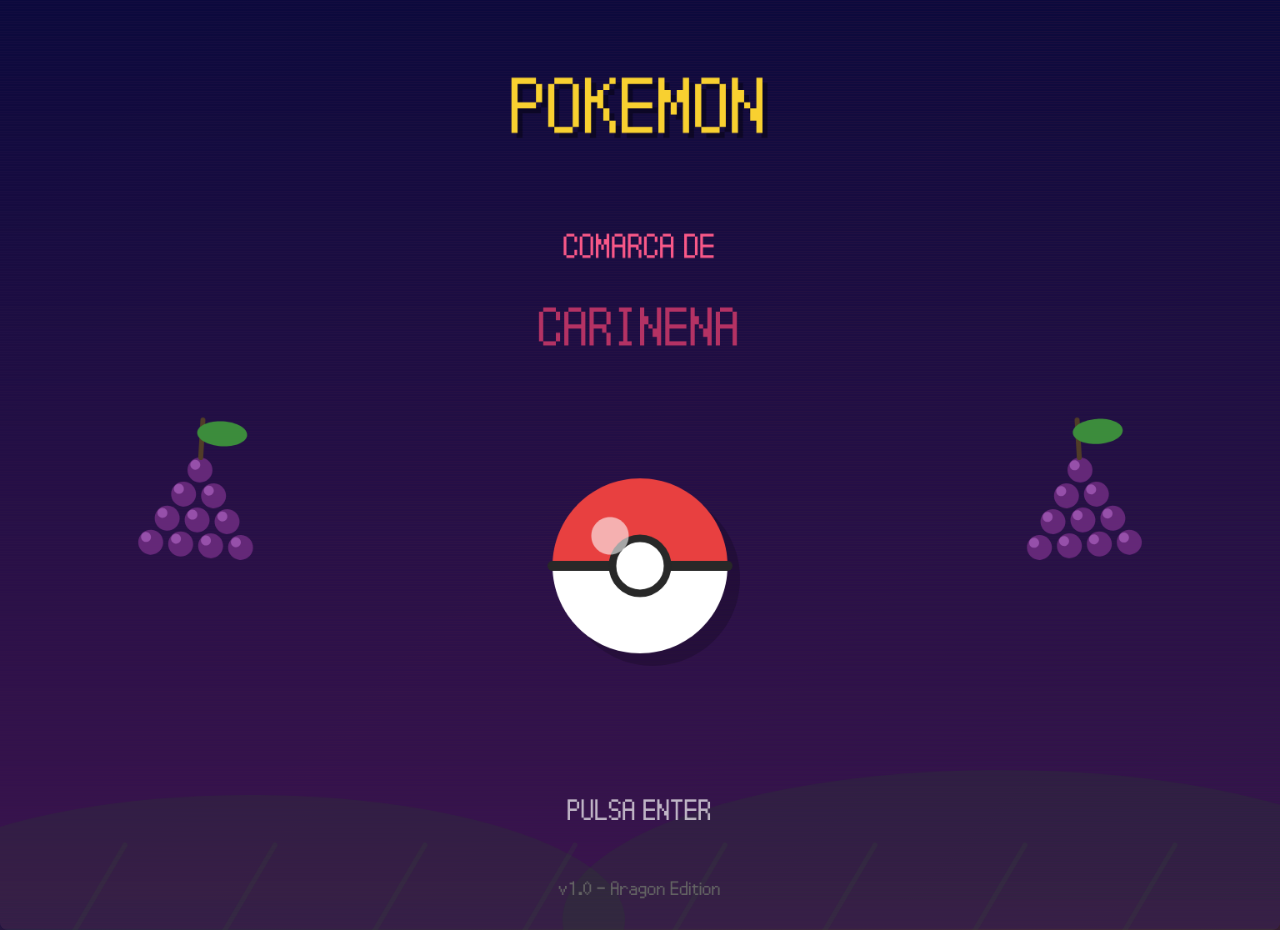
<file: pokemon-carinena/index.html>
<!DOCTYPE html>
<html lang="es">
<head>
  <meta charset="UTF-8">
  <meta name="viewport" content="width=device-width, initial-scale=1.0">
  <title>Pokémon Comarca de Cariñena</title>
  <style>
    @import url('https://fonts.googleapis.com/css2?family=Press+Start+2P&display=swap');

    body {
      height: 100vh;
      margin: 0;
      display: flex;
      justify-content: center;
      align-items: center;
      background: linear-gradient(135deg, #2d1b4e 0%, #4a2040 50%, #1a3a2a 100%);
      font-family: 'Press Start 2P', monospace;
    }

    canvas {
      max-width: 100%;
      object-fit: contain;
      border-radius: 8px;
      box-shadow: 0 10px 40px rgba(0,0,0,0.5);
    }
  </style>
</head>
<body>
  <canvas id="game"></canvas>
  <script src="p5.min.js"></script>
  <script>
    // Prevenir scroll con flechas
    window.addEventListener("keydown", (e) => {
      if (["ArrowUp", "ArrowDown", "ArrowLeft", "ArrowRight", " "].includes(e.key)) {
        e.preventDefault();
      }
    });
  </script>
  <script type="module" src="main.js"></script>
</body>
</html>
</file>
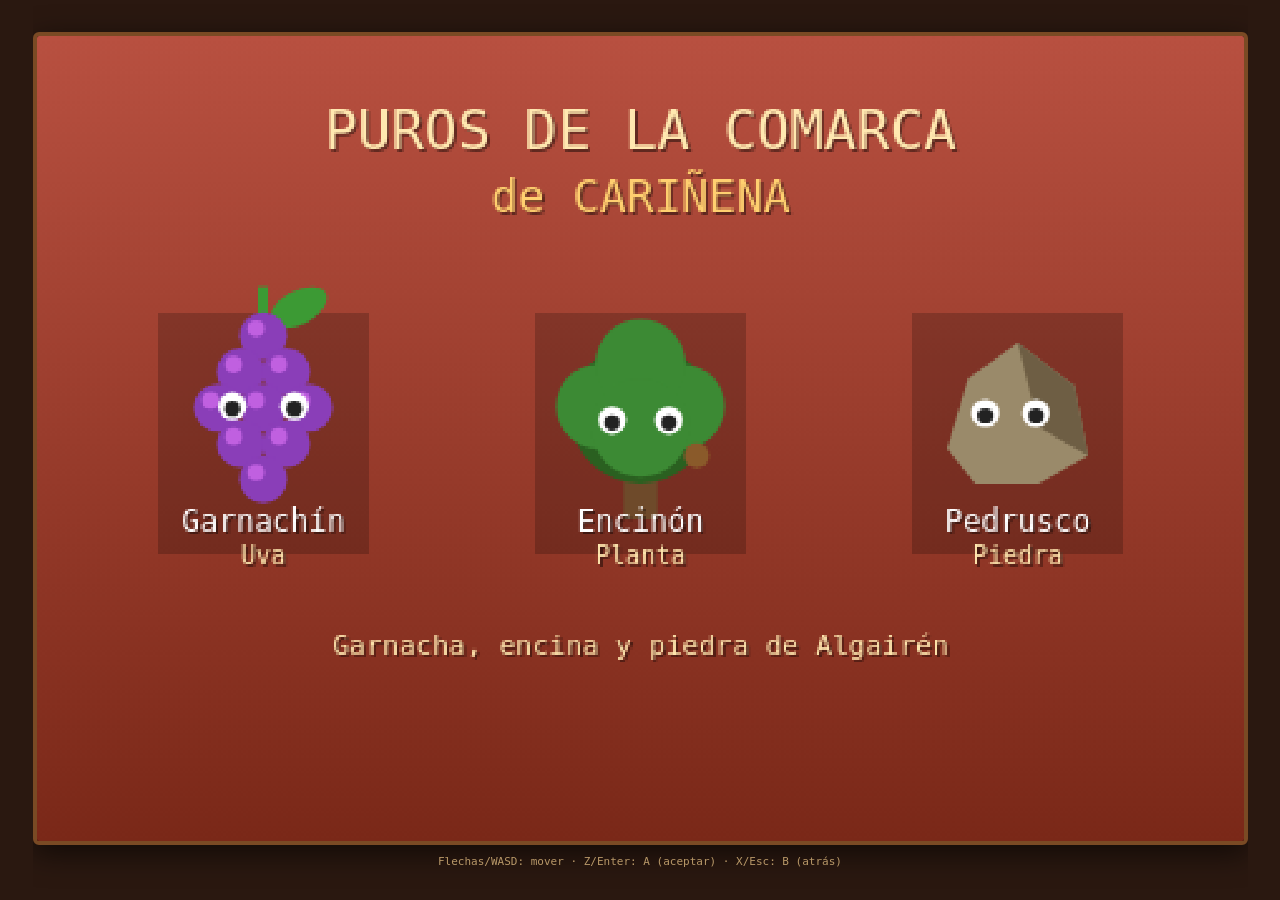
<file: puros-carinena/index.html>
<!DOCTYPE html>
<html lang="es">
<head>
<meta charset="UTF-8">
<meta name="viewport" content="width=device-width, initial-scale=1.0, maximum-scale=1.0, user-scalable=no">
<title>Puros de la Comarca de Cariñena</title>
<style>
  * { margin: 0; padding: 0; box-sizing: border-box; -webkit-tap-highlight-color: transparent; }
  html, body {
    height: 100%;
    background: #2a1810;
    color: #f8e8c0;
    font-family: monospace;
    display: flex;
    flex-direction: column;
    align-items: center;
    justify-content: center;
    overflow: hidden;
    user-select: none;
    -webkit-user-select: none;
  }
  #stage {
    position: relative;
    display: flex;
    flex-direction: column;
    align-items: center;
  }
  canvas#game {
    background: #000;
    image-rendering: pixelated;
    image-rendering: crisp-edges;
    width: min(96vw, 90vh * 1.5);
    height: auto;
    border: 4px solid #7a4a24;
    border-radius: 6px;
    box-shadow: 0 8px 30px rgba(0,0,0,0.6);
    touch-action: none;
  }
  /* Controles táctiles: sólo visibles en pantallas táctiles / pequeñas */
  #touch {
    display: none;
    width: min(96vw, 600px);
    margin-top: 12px;
    justify-content: space-between;
    align-items: center;
    user-select: none;
  }
  @media (hover: none) and (pointer: coarse) {
    #touch { display: flex; }
  }
  .pad { position: relative; width: 150px; height: 150px; }
  .pad button {
    position: absolute;
    width: 50px; height: 50px;
    background: #7a4a24;
    border: 3px solid #4a2a12;
    color: #f8e8c0;
    font-size: 20px;
    border-radius: 8px;
  }
  .pad button:active { background: #a06838; }
  #btn-up   { left: 50px; top: 0; }
  #btn-down { left: 50px; top: 100px; }
  #btn-left { left: 0;    top: 50px; }
  #btn-right{ left: 100px;top: 50px; }
  .ab { display: flex; gap: 18px; align-items: center; }
  .ab button {
    width: 64px; height: 64px;
    border-radius: 50%;
    border: 3px solid #4a2a12;
    color: #fff;
    font-size: 24px;
    font-weight: bold;
  }
  #btn-a { background: #c83838; }
  #btn-b { background: #3858a8; }
  .ab button:active { filter: brightness(1.3); }
  #hint { margin-top: 10px; font-size: 11px; color: #b89868; text-align: center; }
</style>
</head>
<body>
  <div id="stage">
    <canvas id="game" width="480" height="320"></canvas>
    <div id="touch">
      <div class="pad">
        <button id="btn-up">▲</button>
        <button id="btn-left">◀</button>
        <button id="btn-right">▶</button>
        <button id="btn-down">▼</button>
      </div>
      <div class="ab">
        <button id="btn-b">B</button>
        <button id="btn-a">A</button>
      </div>
    </div>
    <div id="hint">Flechas/WASD: mover · Z/Enter: A (aceptar) · X/Esc: B (atrás)</div>
  </div>
  <script src="game.js"></script>
</body>
</html>
</file>
